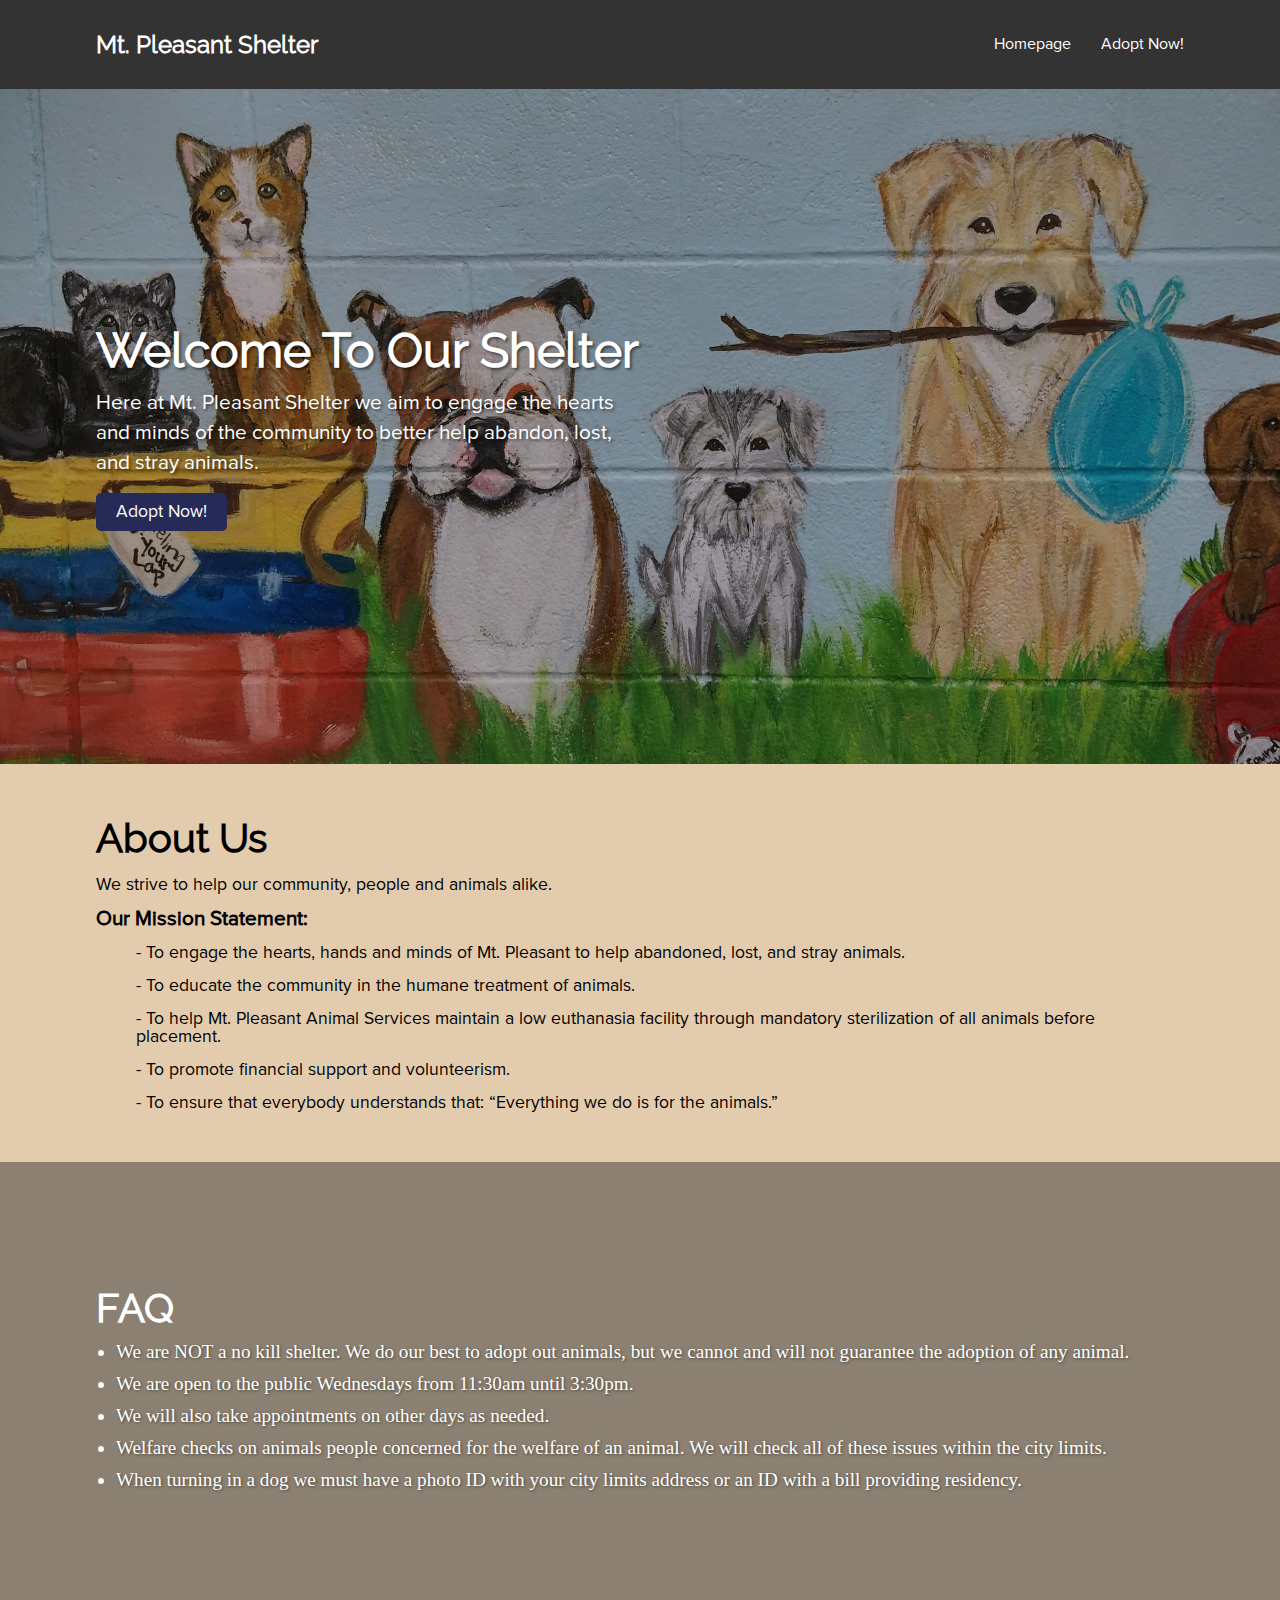
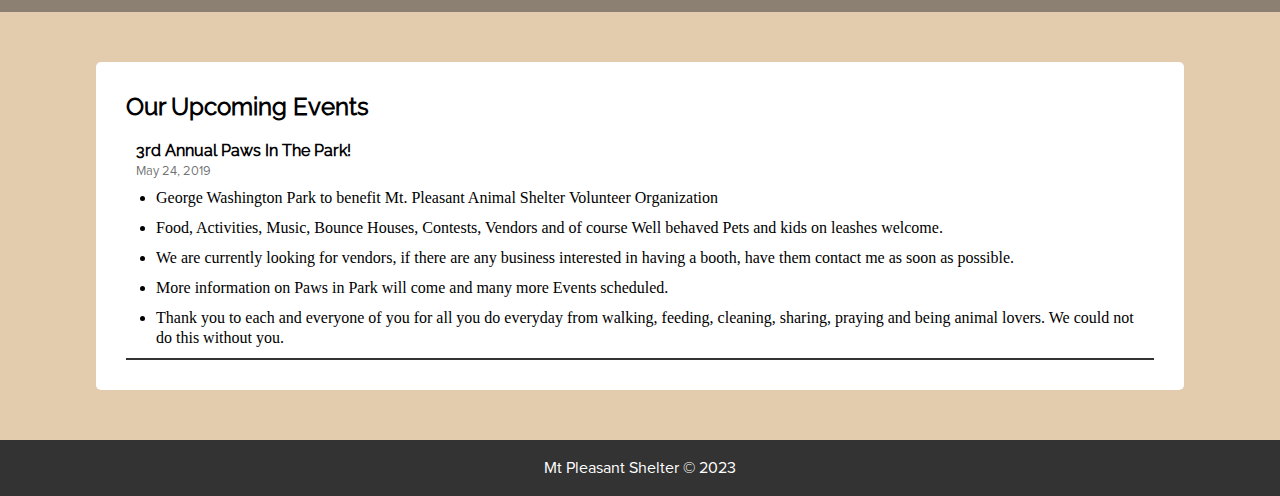
<file: index.html>
<!doctype html>
<html lang="en">
<head>
    <meta charset="UTF-8">
    <meta name="viewport"
          content="width=device-width, user-scalable=no, initial-scale=1.0, maximum-scale=1.0, minimum-scale=1.0">
    <meta http-equiv="X-UA-Compatible" content="ie=edge">
    <link rel="stylesheet" href="./style.css">
    <title>Homepage</title>
    <link rel="icon" type="image/x-icon" href="images/dogFavicon.png" />
</head>
<body>
    <nav>
        <div class="nav-container margin-container">
            <h2 class="nav-logo">Mt. Pleasant Shelter</h2>
            <div class="nav-links">
                <a href="index.html">Homepage</a>
                <a href="adoption.html">Adopt Now!</a>
            </div>
        </div>
    </nav>
    <div class="hero-section">
        <div class="margin-container">
            <div class="hero-content">
                <h1 class="title">Welcome To Our Shelter</h1>
                <p>
                    Here at Mt. Pleasant Shelter we aim to engage the hearts and minds of the community
                    to better help abandon, lost, and stray animals.
                </p>
                <div class="interaction-box">
                    <a href="adoption.html"><button class="btn">Adopt Now!</button></a>
                </div>
            </div>
        </div>
    </div>

    <div class="about-section margin-container">
        <h2 class="title">About Us</h2>
        <p>We strive to help our community, people and animals alike.</p>
        <div class="mission">
            <p class="mission-title">Our Mission Statement:</p>
            <p class="mission-element">To engage the hearts, hands and minds of Mt. Pleasant to help abandoned, lost, and stray animals.</p>
            <p class="mission-element">To educate the community in the humane treatment of animals.</p>
            <p class="mission-element">To help Mt. Pleasant Animal Services maintain a low euthanasia facility through mandatory sterilization of all animals before placement.</p>
            <p class="mission-element">To promote financial support and volunteerism.</p>
            <p class="mission-element">To ensure that everybody understands that: “Everything we do is for the animals.”</p>
        </div>
    </div>

    <div class="faq-section">
        <div class="faq-content margin-container">
            <h2>FAQ</h2>
            <ul>
                <li>We are NOT a no kill shelter. We do our best to adopt out animals, but we cannot and will not guarantee the adoption of any animal.</li>
                <li> We are open to the public Wednesdays from 11:30am until 3:30pm.</li>
                <li> We will also take appointments on other days as needed.</li>
                <li>Welfare checks on animals people concerned for the welfare of an animal. We will check all of these issues within the city limits.</li>
                <li>When turning in a dog we must have a photo ID with your city limits address or an ID with a bill providing residency.</li>
            </ul>
        </div>
    </div>

    <div class="news-section margin-container">
        <h2 class="title">Our Upcoming Events</h2>
        <div class="news-card">
            <h4 class="news-title">3rd Annual Paws In The Park!</h4>
            <p class="news-date">May 24, 2019</p>
            <div class="news-card-information">
                <ul>
                    <li>George Washington Park to benefit Mt. Pleasant Animal Shelter Volunteer Organization</li>
                   <li> Food, Activities, Music, Bounce Houses, Contests, Vendors and of course Well behaved Pets and kids on leashes welcome.</li>
                    <li>We are currently looking for vendors, if there are any business interested in having a booth, have them contact me as soon as possible.</li>
                    <li>More information on Paws in Park will come and many more Events scheduled.</li>
                    <li>Thank you to each and everyone of you for all you do everyday from walking, feeding, cleaning, sharing, praying and being animal lovers. We could not do this without you.</li>
                </ul>
            </div>
        </div>
    </div>
    <footer>
        <p>Mt Pleasant Shelter &copy; 2023</p>
    </footer>
</body>
</html>
</file>
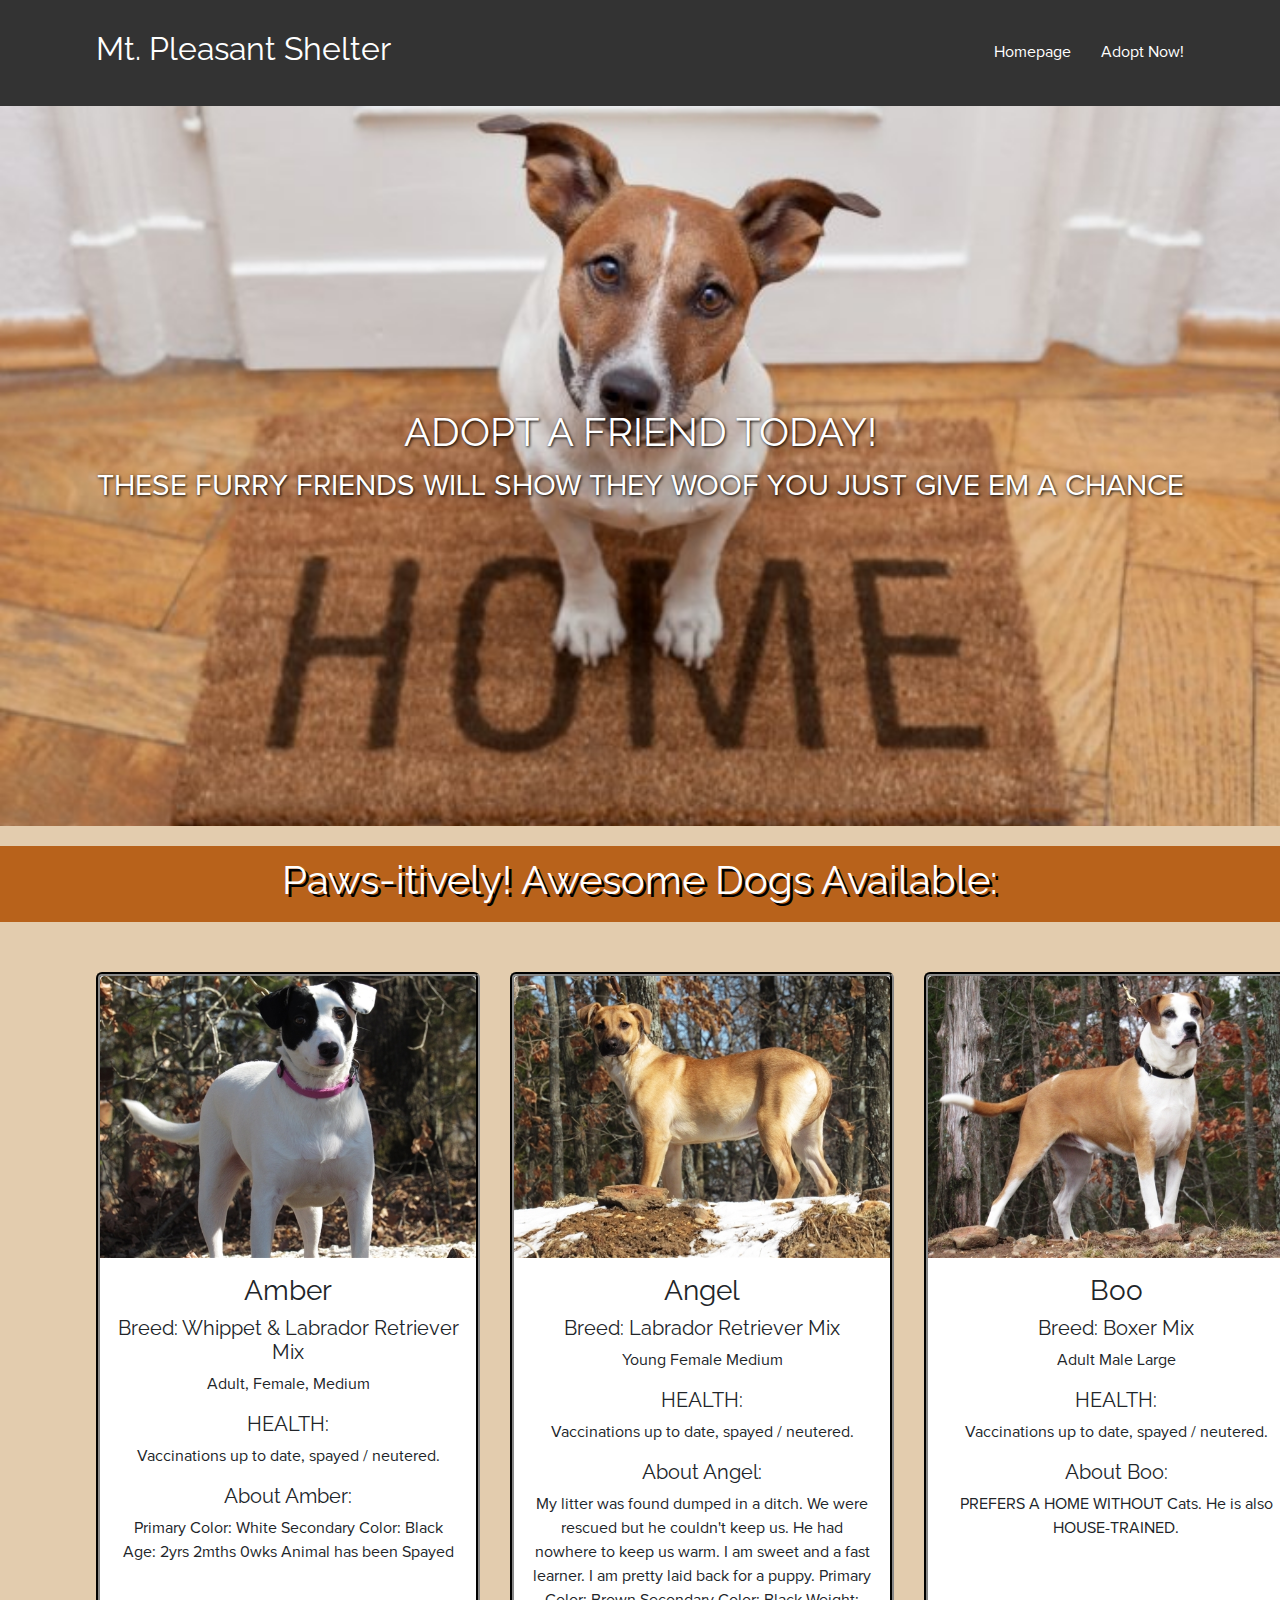
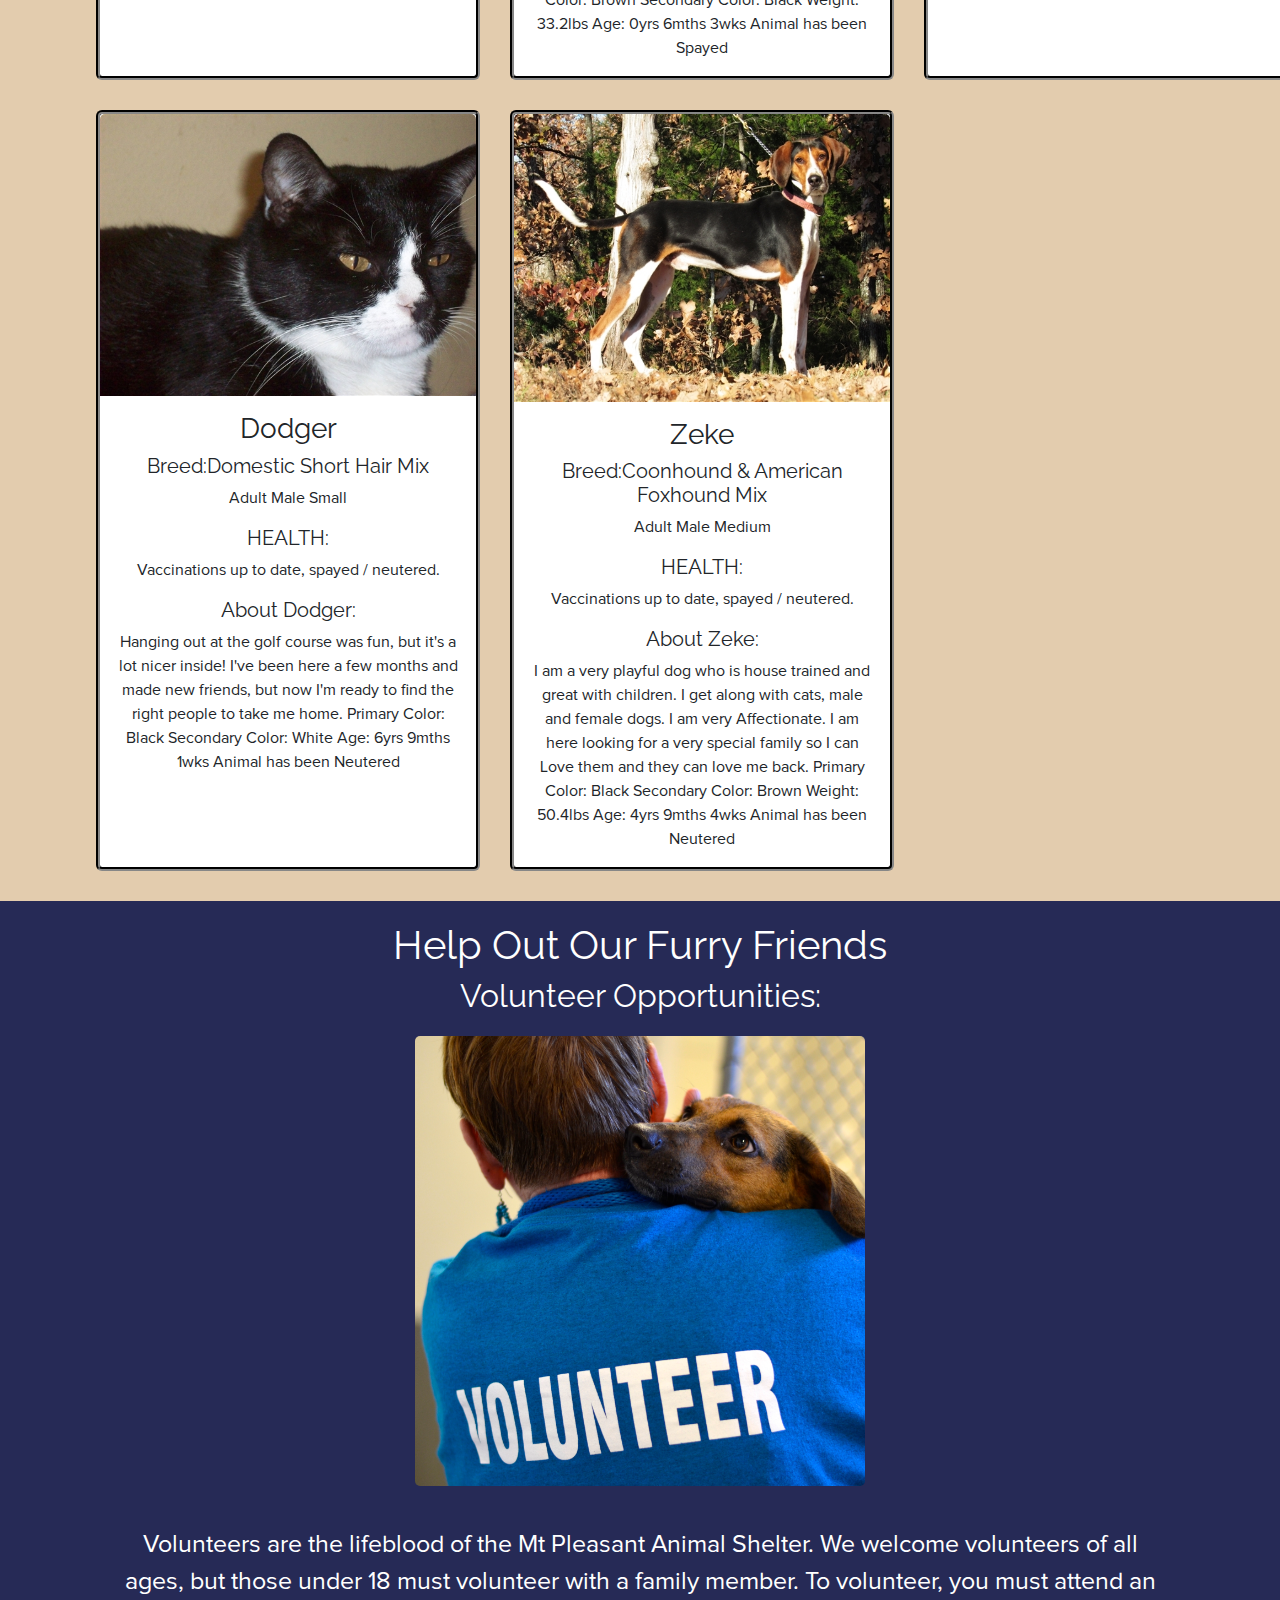
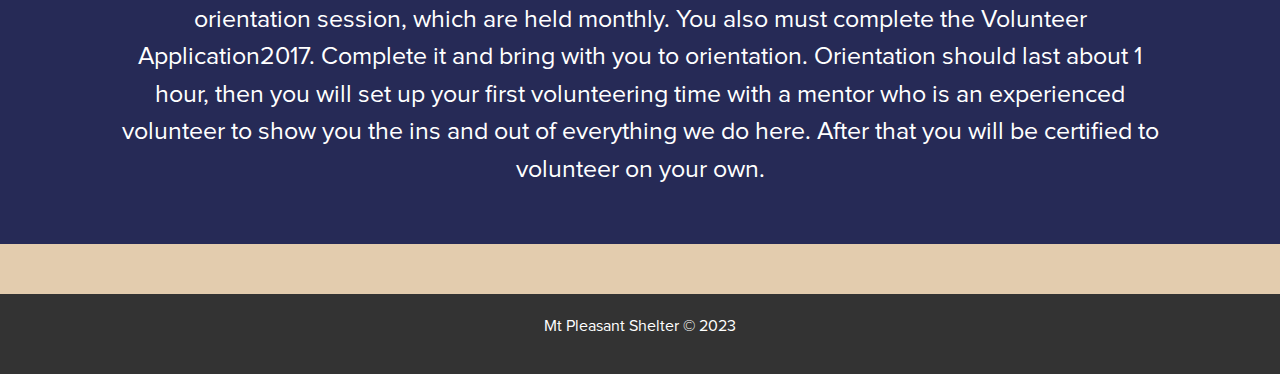
<file: adoption.html>
<!doctype html>
<html lang="en">
<head>
    <meta charset="UTF-8">
    <meta name="viewport"
          content="width=device-width, user-scalable=no, initial-scale=1.0, maximum-scale=1.0, minimum-scale=1.0">
    <meta http-equiv="X-UA-Compatible" content="ie=edge">
    
    <link rel="stylesheet" href="https://cdn.jsdelivr.net/npm/bootstrap@5.3.0-alpha2/dist/css/bootstrap.min.css">
    <link rel="stylesheet" href="style.css">
    <link rel="stylesheet" href="style2.css">
    <title>Adopt A Friend</title>
    <link rel="icon" type="image/x-icon" href="images/dogFavicon.png" />
</head>
<body>
    <nav>
        <div class="nav-container margin-container">
            <h2 class="nav-logo">Mt. Pleasant Shelter</h2>
            <div class="nav-links">
                <a href="index.html">Homepage</a>
                <a href="adoption.html">Adopt Now!</a>
            </div>
        </div>
    </nav>
    <div class="adoptHeroSection">
        <div class="adoptHeroText margin-container">
            <h1>Adopt A Friend Today!</h1>
        <p>These furry friends will show they woof you just give em a chance</p>

        </div>
        

    </div>
    <div class="adoptHeader">
        <h1>Paws-itively! Awesome Dogs Available:</h1>

    </div>
    <div class="adoptDisplay margin-container">
        <div class="card" >
            <img src="images/Amber03.jpeg" class="card-img-top" alt="Picture of Amber the dog">
            <div class="card-body">
                <h3>Amber</h3>
              <h5 class="card-title">Breed:  Whippet & Labrador Retriever Mix  </h5>
              <p class="card-text">Adult, Female, Medium</p>
              <h5 class="card-title">HEALTH:</h5>
              <p class="card-text">Vaccinations up to date, spayed / neutered.</p>
              <h5 class="card-title">About Amber:</h5>
              <p class="card-text">Primary Color: White Secondary Color: Black Age: 2yrs 2mths 0wks Animal has been Spayed</p>
            </div>
          </div>
          <div class="card" >
            <img src="images/Angel02.jpeg" class="card-img-top" alt="Picture of Amber the dog">
            <div class="card-body">
                <h3>Angel</h3>
              <h5 class="card-title">Breed:  Labrador Retriever Mix    </h5>
              <p class="card-text">	Young Female Medium</p>
              <h5 class="card-title">HEALTH:</h5>
              <p class="card-text">Vaccinations up to date, spayed / neutered.</p>
              <h5 class="card-title">About Angel:</h5>
              <p class="card-text">My litter was found dumped in a ditch. We were rescued but he couldn't keep us. He had nowhere to keep us warm. I am sweet and a fast learner. I am pretty laid back for a puppy. Primary Color: Brown Secondary Color: Black Weight: 33.2lbs Age: 0yrs 6mths 3wks Animal has been Spayed</p>
            </div>
          </div>
          <div class="card" >
            <img src="images/Boo03.jpeg" class="card-img-top" alt="Picture of Amber the dog">
            <div class="card-body">
                <h3>Boo</h3>
              <h5 class="card-title">Breed:  Boxer Mix     </h5>
              <p class="card-text">	Adult Male Large</p>
              <h5 class="card-title">HEALTH:</h5>
              <p class="card-text">Vaccinations up to date, spayed / neutered.</p>
              <h5 class="card-title">About Boo:</h5>
              <p class="card-text">PREFERS A HOME WITHOUT Cats. He is also HOUSE-TRAINED.</p>
            </div>
          </div>
          <div class="card" >
            <img src="images/Dodger02.jpeg" class="card-img-top" alt="Picture of Amber the dog">
            <div class="card-body">
                <h3>Dodger</h3>
              <h5 class="card-title">Breed:Domestic Short Hair Mix      </h5>
              <p class="card-text">	Adult Male Small</p>
              <h5 class="card-title">HEALTH:</h5>
              <p class="card-text">Vaccinations up to date, spayed / neutered.</p>
              <h5 class="card-title">About Dodger:</h5>
              <p class="card-text">
                Hanging out at the golf course was fun, but it's a lot nicer inside! I've been here a few months and made new friends, but now I'm ready to find the right people to take me home. Primary Color: Black Secondary Color: White Age: 6yrs 9mths 1wks Animal has been Neutered
                </p>
            </div>
            
          </div>
          <div class="card" >
            <img src="images/Zeke03.jpeg" class="card-img-top" alt="Picture of Amber the dog">
            <div class="card-body">
                <h3>Zeke</h3>
              <h5 class="card-title">Breed:Coonhound & American Foxhound Mix        </h5>
              <p class="card-text">	Adult Male Medium</p>
              <h5 class="card-title">HEALTH:</h5>
              <p class="card-text">Vaccinations up to date, spayed / neutered.</p>
              <h5 class="card-title">About Zeke:</h5>
              <p class="card-text">
                I am a very playful dog who is house trained and great with children. I get along with cats, male and female dogs. I am very Affectionate. I am here looking for a very special family so I can Love them and they can love me back. Primary Color: Black Secondary Color: Brown Weight: 50.4lbs Age: 4yrs 9mths 4wks Animal has been Neutered
                </p>
            </div>
            
          </div>

    </div>
    <div class="volunteerSection ">
        <div class="volunteerTopText margin-container">
            <h1>Help Out Our Furry Friends</h1>
            <h2>Volunteer Opportunities:</h2>  

        </div>
        

        <div class="volunteerImage margin-container">
            <img src="images/Volunteer.jpg" alt="Person helping at shelter ">
        </div>
        <div class="volunteerBottomText margin-container">
            <p>Volunteers are the lifeblood of the Mt Pleasant Animal Shelter. We welcome volunteers of all ages, but those under 18 must volunteer with a family member.
                To volunteer, you must attend an orientation session, which are held monthly. You also must complete the Volunteer Application2017. Complete it and bring with you to orientation.
                Orientation should last about 1 hour, then you will set up your first volunteering time with a mentor who is an experienced volunteer to show you the ins and out of everything we do here. After that you will be certified to volunteer on your own.
                </p>

        </div>
        

    </div>
    <footer>
        <p>Mt Pleasant Shelter &copy; 2023</p>
    </footer>
</body>
</html>
</file>
<file: style.css>
* {
    padding: 0;
    margin: 0;
    box-sizing: border-box;
}

body {
    background-color: #E3CCAE;
}

@font-face {
    font-family: "Proxima Nova";
    src: url("./fonts/proxima_nova.otf");
}
@font-face {
    font-family: "Raleway";
    src: url("./fonts/Raleway-Regular.ttf");
}

.margin-container {
    width: 85%;
    margin: 0 auto;
}

h1, h2, h3, h4, h5 {
    font-family: Raleway, sans-serif;
}

p {
    font-family: "Proxima Nova", sans-serif;
}

a {
    text-decoration: none;
    border-bottom: 2px solid transparent;
    transition: all .2s ease-in-out;

    color: white;
}

a:hover {
    border-bottom-color: white;
}

.btn {
    padding: 10px 20px;
    background-color: #262A56;
    color: white;
    border: none;
    outline: none;
    border-radius: 5px;
    cursor: pointer;

    font-family: "Proxima Nova", sans-serif;
    font-size: 1.1rem;

    transition: all .2s ease-in-out;
}

.btn:hover {
    background-color: white;
    color: #262A56;
}


/* Navigation section beginning */
nav {
    background-color: #333;
    color: white;
    padding: 20px 0;
}
nav .nav-container {
    display: flex;
    justify-content: space-between;
    padding: 10px 0;
}

.nav-logo {
    font-family: Raleway, sans-serif;
}

.nav-links {
    display: flex;
    align-items: center;
    gap: 30px;

    font-family: "Proxima Nova", sans-serif;
}

/* Navigation section ending */

/* Hero section beginning */

.hero-section {
    background-image: url("./images/Path.jpeg");
    background-size: cover;
    background-position: center;
    background-blend-mode: overlay;
    background-color: rgba(24, 25, 54, 0.3);

    color: white;

    height: 75vh;

    display: flex;
    align-items: center;
    justify-content: center;
}

.hero-section .hero-content {
    width: 50%;
    text-shadow: 2px 2px 3px rgba(0, 0, 0, 0.5);
}

.hero-section .title {
    font-size: 3rem;
    margin-bottom: 10px;
}
.hero-section .hero-content p {
    font-size: 1.3rem;
    line-height: 30px;
}

.hero-section .hero-content .interaction-box {
    margin-top: 15px;
}

/* Hero section ending */

/* About us section beginning */
.about-section {
    margin-top: 50px;
}
.about-section .title {
    font-size: 2.5rem;
}
.about-section p {
    margin-top: 15px;
    font-size: 1.1rem;
}

.about-section .mission .mission-title {
    font-weight: bold;
    font-size: 1.3rem;
}
.about-section .mission .mission-element {
    margin-left: 40px;
}
.about-section .mission .mission-element::before {
    content: '- '
}

/* About us section ending */

/* News section beginning */

.news-section {
    background-color: white;
    margin-top: 50px;
    padding: 30px;

    border-radius: 5px;
}

.news-section .news-card {
    border-bottom: 2px solid #333;

    margin-top: 10px;
    padding: 10px;
}

.news-section .news-card .news-title {
    font-weight: bold;
}

.news-section .news-card .news-date {
    color: rgba(51, 51, 51, 0.7);
    font-size: .8rem;
    margin-top: 5px;
}

.news-section .news-card .news-card-information .ul {

}
.news-section .news-card .news-card-information ul li {
    margin: 10px 0 0 20px;
    line-height: 20px;
}

/* News section ending */

/* Our Story beginning */

.faq-section {
    height: 50vh;
    background-image: url("./images/fence.jpeg");
    background-attachment: fixed;
    background-position: center;
    background-size: cover;
    background-repeat: no-repeat;
    background-color: rgba(51, 51, 51, 0.5);
    background-blend-mode: overlay;

    margin-top: 50px;

    display: flex;
    align-items: center;

    color: white;
}

.faq-section .faq-content h2 {
    font-size: 2.5rem;
}

.faq-section .faq-content ul li {
    margin: 10px 0 0 20px;
    text-shadow: 1px 1px 3px rgba(0, 0, 0, 0.45);
    font-size: 1.2rem;
}

/* Our Story ending */

/* Footer beginning */

footer {
    background-color: #333333;
    color: white;
    text-align: center;
    padding: 20px;
    margin-top: 50px;
}

/* Footer ending */
</file>
<file: style2.css>
/* Color theme for website 
Blue: #262A56
Light Brown: #B8621B
Cream:#E3CCAE
Dark Grey: #333




*/

/* Hero Section */
.adoptHeroSection{
    background-image: url("images/home.jpg");
    background-repeat: no-repeat;
    background-size: cover;
    background-position: center;
    height:80vh;
    text-align: center;
    display: flex;
    align-items: center;
    justify-content: center;
    
}
.adoptHeroText{
    color:white;
    font-size: 30px;
  text-transform: uppercase;
    text-shadow: 1px 1px 3px black ;
}
.adoptHeader{
    background-color:#B8621B;
    text-align: center;
    font-size: 65px;
    color:white;
    text-shadow: 3px 3px black;
    margin-top: 20px;
    padding: 10px 0;
}

/* Adopt a animal display  */

.adoptDisplay{
    display: grid;
    grid-template-columns: repeat(3,minmax(24rem,1fr));
    gap: 30px;
    text-align: center;
    margin-top: 50px;
}
.card{
    border: 4px #333;
    border-style: groove;
    transition: all 0.2s ease-in-out;
  
}
.card:hover{
    box-shadow: 2px 2px 2px 2px black;
}
/* Volunteer Section  */
.volunteerSection{
    background-color: #262A56;
    margin-top: 30px;
    padding:20px

}
.volunteerTopText{
    text-align: center;
    color: white;
    margin-bottom: 20px;
    font-size: 45px;

}
.volunteerImage{
   
    display: flex;
    justify-content: center;
    align-items: center;
    margin-bottom: 40px;
   
}
.volunteerImage img{
    height: 450px;
    width:450px;
    border-radius: 5px;

   
}
.volunteerBottomText{
    color:white;
    text-align:center;
    font-size: 25px;
    padding-bottom: 20px;
}
</file>
